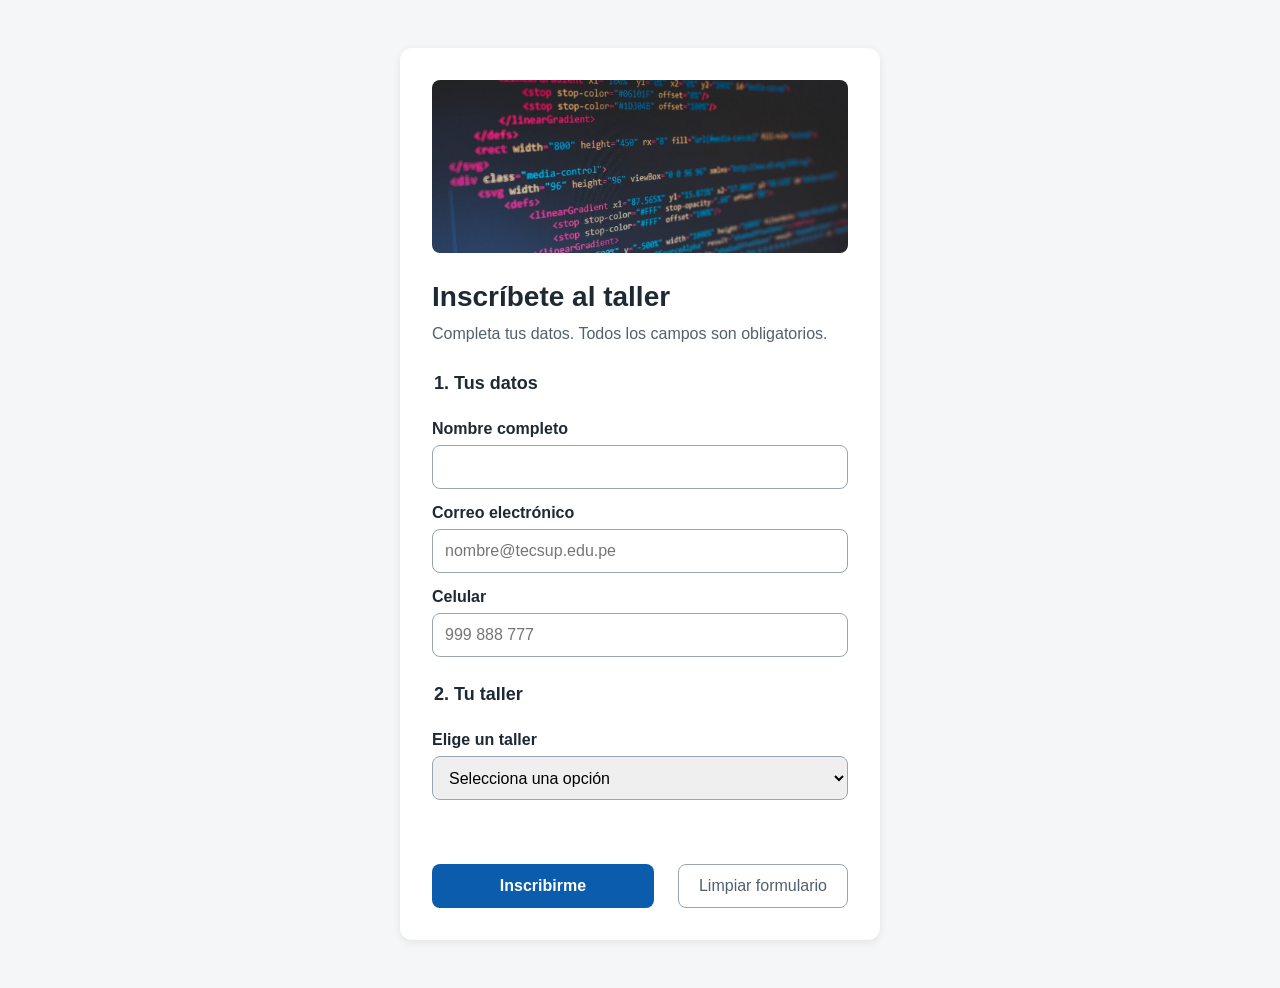
<file: index.html>
<!DOCTYPE html>
<html lang="es">
<head>
  <meta charset="UTF-8">
  <meta name="viewport" content="width=device-width, initial-scale=1.0">
  <title>Inscripción al taller</title>
  <link rel="stylesheet" href="estilos.css">
</head>
<body>
  <main class="tarjeta">
    <img src="img/banner.png" alt="Estudiantes programando en el laboratorio">
    <h1>Inscríbete al taller</h1>
    <p class="ayuda">Completa tus datos. Todos los campos son obligatorios.</p>
 
    <form id="formulario" novalidate>
      <fieldset>
        <legend>1. Tus datos</legend>
        <label for="nombre">Nombre completo</label>
        <input id="nombre" type="text" autocomplete="name" required>
 
        <label for="correo">Correo electrónico</label>
        <input id="correo" type="email" autocomplete="email"
               placeholder="nombre@tecsup.edu.pe" required>
 
        <label for="telefono">Celular</label>
        <input id="telefono" type="tel" placeholder="999 888 777" required>
      </fieldset>
 
      <fieldset>
        <legend>2. Tu taller</legend>
        <label for="taller">Elige un taller</label>
        <select id="taller" required>
          <option value="">Selecciona una opción</option>
          <optgroup label="Control de versiones">
            <option>Git</option> <option>GitHub</option> <option>Markdown</option>
          </optgroup>
          <optgroup label="Desarrollo web">
            <option>HTML</option> <option>CSS</option> <option>JavaScript</option>
            <option>React</option> <option>Node.js</option> <option>APIs</option>
          </optgroup>
          <optgroup label="Diseño y calidad">
            <option>Figma</option> <option>Accesibilidad</option> <option>Testing</option>
          </optgroup>
        </select>
      </fieldset>
 
      <p id="mensaje" class="mensaje" role="status"></p>
 
      <div class="acciones">
        <button type="submit" class="boton-principal">Inscribirme</button>
        <button type="reset" class="boton-secundario">Limpiar formulario</button>
      </div>
    </form>
  </main>
  <script src="app.js"></script>
</body>
</html>
</file>
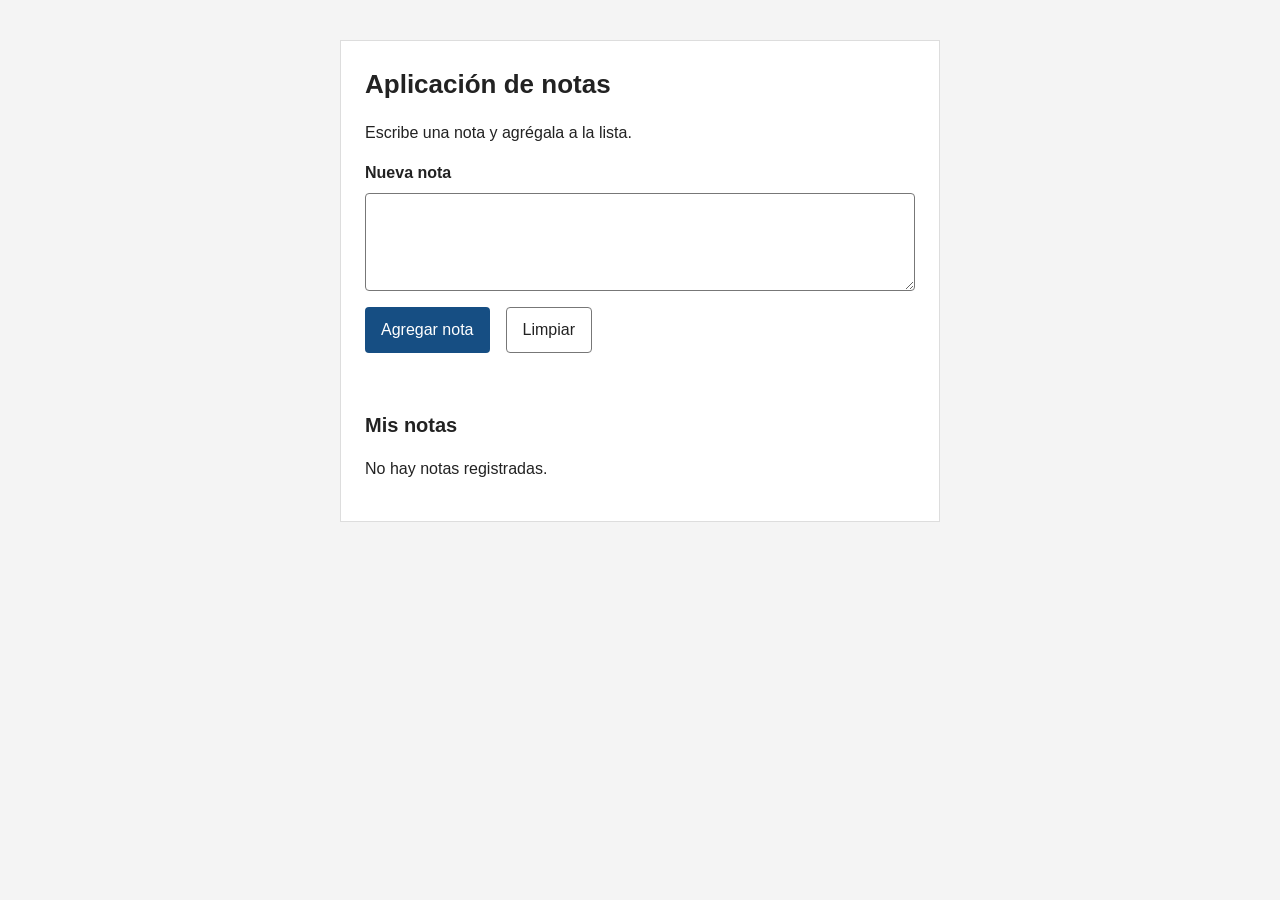
<file: docs/index.html>
<!DOCTYPE html>
<html lang="es">
<head>
    <meta charset="UTF-8">
    <meta name="viewport" content="width=device-width, initial-scale=1.0">
    <title>Aplicación de notas</title>
    <link rel="stylesheet" href="estilos.css">
</head>
<body>

    <main class="contenedor">

        <h1>Aplicación de notas</h1>

        <p>Escribe una nota y agrégala a la lista.</p>

        <form id="formulario">

            <label for="nota">Nueva nota</label>

            <textarea id="nota" rows="3" maxlength="250" required></textarea>

            <div class="acciones">
                <button type="submit">Agregar nota</button>
                <button type="reset" class="secundario">Limpiar</button>
            </div>

        </form>

        <p id="mensaje" role="status" aria-live="polite"></p>

        <section aria-labelledby="titulo-notas">

            <h2 id="titulo-notas">Mis notas</h2>

            <ul id="lista"></ul>

            <p id="sin-notas">No hay notas registradas.</p>

        </section>

    </main>

    <script src="app.js"></script>

</body>
</html>
</file>
<file: estilos.css>
:root {
  --color-primario: #0b5cad;
  --color-texto: #1f2933;
  --color-suave: #52606d;
  --color-borde: #9aa5b1;
  --color-fondo: #f4f6f8;
  --color-error: #b42318;
  --color-exito: #067647;
  --espacio: 16px;
}
 
* { box-sizing: border-box; }
 
body {
  margin: 0;
  padding: var(--espacio);
  font-family: Arial, Helvetica, sans-serif;
  font-size: 16px;
  line-height: 1.5;
  color: var(--color-texto);
  background: var(--color-fondo);
}
 
.tarjeta {
  max-width: 480px;
  margin: 32px auto;
  padding: 32px;
  background: #ffffff;
  border-radius: 12px;
  box-shadow: 0 2px 8px rgba(0, 0, 0, 0.08);
}
 
.tarjeta img { width: 100%; border-radius: 8px; }
 
h1 { font-size: 28px; margin: 16px 0 4px; }
.ayuda { color: var(--color-suave); margin: 0 0 24px; }
 
fieldset { border: none; padding: 0; margin: 0 0 24px; }
legend { font-size: 18px; font-weight: bold; margin-bottom: 8px; }
label { display: block; font-weight: bold; margin: 12px 0 4px; }
 
input, select {
  width: 100%;
  min-height: 44px;
  padding: 8px 12px;
  font-size: 16px;
  border: 1px solid var(--color-borde);
  border-radius: 8px;
}
 
.validado input:invalid,
.validado select:invalid { border: 2px solid var(--color-error); }
 
.acciones { display: flex; gap: 24px; flex-wrap: wrap; }
 
button {
  min-height: 44px;
  padding: 10px 20px;
  font-size: 16px;
  border-radius: 8px;
  cursor: pointer;
}
 
.boton-principal {
  flex: 1;
  background: var(--color-primario);
  color: #ffffff;
  border: none;
  font-weight: bold;
}
 
.boton-principal:disabled { opacity: 0.6; cursor: wait; }
 
.boton-secundario {
  background: transparent;
  color: var(--color-suave);
  border: 1px solid var(--color-borde);
}
 
:focus-visible { outline: 3px solid #f59e0b; outline-offset: 2px; }
 
.mensaje { min-height: 24px; font-weight: bold; }
.mensaje.error { color: var(--color-error); }
.mensaje.exito { color: var(--color-exito); }
.mensaje.info { color: var(--color-primario); }
</file>
<file: docs/estilos.css>
:root {
    --fondo: #f4f4f4;
    --texto: #222222;
    --borde: #777777;
    --principal: #164e83;
    --blanco: #ffffff;
    --error: #a11b1b;
    --espacio: 16px;
}

* {
    box-sizing: border-box;
}

body {
    margin: 0;
    padding: var(--espacio);
    background: var(--fondo);
    color: var(--texto);
    font-family: Arial, sans-serif;
    font-size: 16px;
    line-height: 1.5;
}

.contenedor {
    max-width: 600px;
    margin: 24px auto;
    padding: 24px;
    background: var(--blanco);
    border: 1px solid #dddddd;
}

h1 {
    font-size: 26px;
    margin-top: 0;
}

h2 {
    font-size: 20px;
}

label {
    display: block;
    margin-bottom: 8px;
    font-weight: bold;
}

textarea {
    display: block;
    width: 100%;
    padding: 12px;
    font: inherit;
    border: 1px solid var(--borde);
    border-radius: 4px;
    resize: vertical;
}

.acciones {
    display: flex;
    gap: 16px;
    margin-top: 16px;
    flex-wrap: wrap;
}

button {
    min-height: 44px;
    padding: 10px 16px;
    background: var(--principal);
    color: var(--blanco);
    border: 0;
    border-radius: 4px;
    font: inherit;
    cursor: pointer;
}

button.secundario {
    background: var(--blanco);
    color: var(--texto);
    border: 1px solid var(--borde);
}

button.eliminar {
    background: var(--blanco);
    color: var(--error);
    border: 1px solid var(--error);
}

:focus-visible {
    outline: 3px solid #a55d00;
    outline-offset: 3px;
}

#mensaje {
    min-height: 24px;
    font-weight: bold;
}

#lista {
    padding: 0;
    list-style: none;
}

#lista li {
    display: flex;
    justify-content: space-between;
    align-items: center;
    gap: 16px;
    padding: 12px 0;
    border-bottom: 1px solid #cccccc;
}

#lista li span {
    overflow-wrap: anywhere;
    white-space: pre-wrap;
}

@media (max-width: 420px) {
    .contenedor {
        padding: 16px;
    }

    #lista li {
        align-items: flex-start;
        flex-direction: column;
    }
}
</file>
